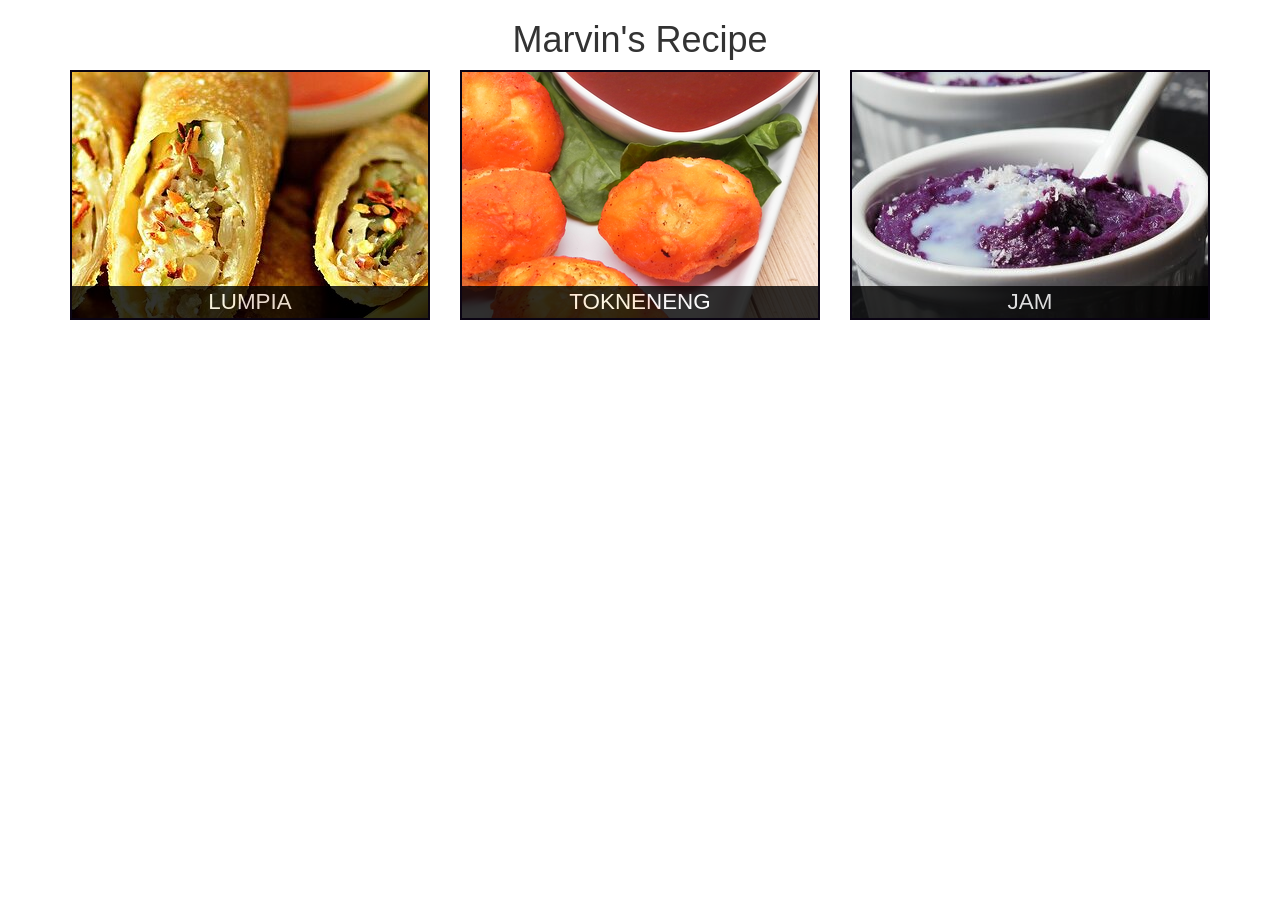
<file: index.html>
<!DOCTYPE html>
<html lang="en">
<head>
    <meta charset="UTF-8">
    <meta http-equiv="X-UA-Compatible" content="IE=edge">
    <meta name="viewport" content="width=device-width, initial-scale=1.0">
    <title>Odin Recipes</title>
    <link rel="stylesheet" href="css/styles.css">
    <link rel="stylesheet" href="css/bootstrap.min.css">
</head>
<body>
    <h1>Marvin's Recipe</h1>
    <div id="main-content" class="container">
        <div id="home-tiles" class="row">
            <div class="col-md-4 col-sm-6 col-xs-12">
                <a href="recipes/lumpia.html"><div id="lumpia-tile"><span>Lumpia</span></div></a>
            </div>
            <div class="col-md-4 col-sm-6 col-xs-12">
                <a href="recipes/tokneneng.html"><div id="tokneneng-tile"><span>Tokneneng</span></div></a>
            </div>
            <div class="col-md-4 col-sm-12 col-xs-12">
                <a href="recipes/jam.html"><div id="jam-tile"><span>Jam</span></div></a>
            </div>
        </div>
    </div>
    
</body>
</html>
</file>
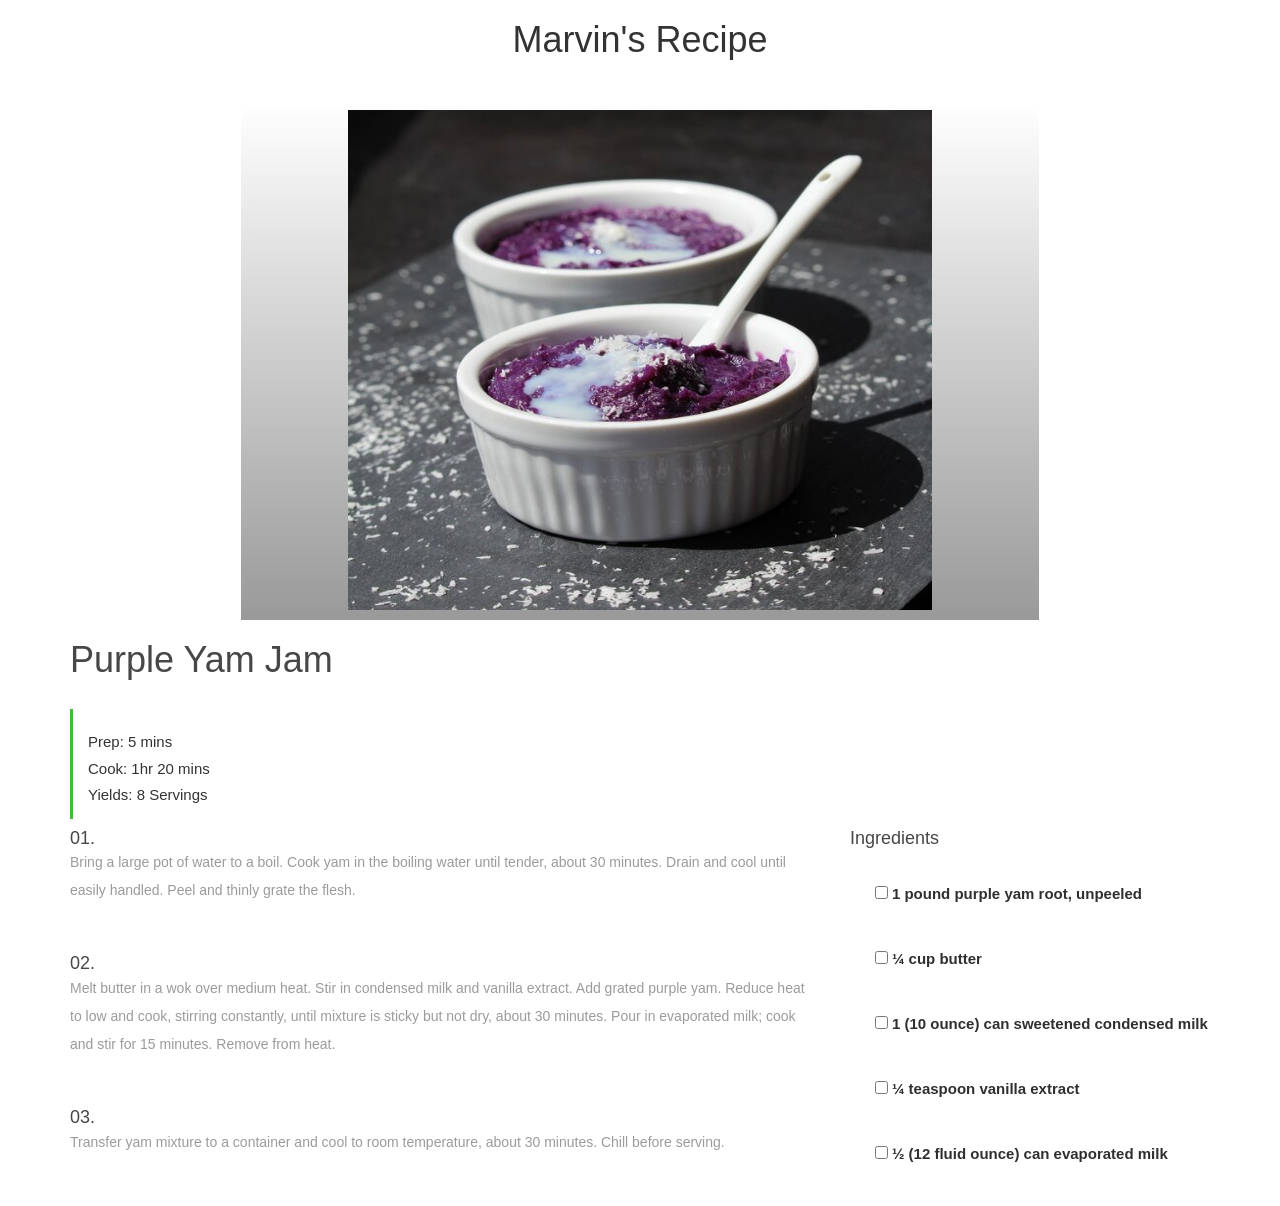
<file: recipes/jam.html>
<!DOCTYPE html>
<html lang="en">
<head>
    <meta charset="UTF-8">
    <meta http-equiv="X-UA-Compatible" content="IE=edge">
    <meta name="viewport" content="width=device-width, initial-scale=1.0">
    <title>Odin Recipes</title>
    <link rel="stylesheet" href="../css/styles.css">
    <link rel="stylesheet" href="../css/bootstrap.min.css">
</head>
<body>
    <h1>Marvin's Recipe</h1>
    <div id="main-content" class="container">
        <div id="img-div">
            <img src="../images/yamjam.jfif" alt="Tasty Lumpia" id="image">
        </div>
    </div>
    
    <div class="receipe-post-area section-padding-80">
        <div class="receipe-content-area">
            <div class="container">
                <div class="row">
                    <div class="col-12 col-md-8">
                        <div class="receipe-headline my-5">
                            <h2>Purple Yam Jam</h2>
                            <div class="receipe-duration">
                                <h6>Prep: 5 mins</h6>
                                <h6>Cook: 1hr 20 mins</h6>
                                <h6>Yields: 8 Servings</h6>
                            </div>
                        </div>
                    </div>
                </div>
                
                <div class="row">
                    <div class="col-12 col-lg-8">
                        <!-- Single Preparation Step -->
                        <div class="single-preparation-step d-flex">
                            <h4>01.</h4>
                            <p>Bring a large pot of water to a boil. Cook yam in the boiling water until tender, about 30 minutes. Drain and cool until easily handled. Peel and thinly grate the flesh.</p>
                        </div>
                        <!-- Single Preparation Step -->
                        <div class="single-preparation-step d-flex">
                            <h4>02.</h4>
                            <p>Melt butter in a wok over medium heat. Stir in condensed milk and vanilla extract. Add grated purple yam. Reduce heat to low and cook, stirring constantly, until mixture is sticky but not dry, about 30 minutes. Pour in evaporated milk; cook and stir for 15 minutes. Remove from heat.</p>
                        </div>
                        <!-- Single Preparation Step -->
                        <div class="single-preparation-step d-flex">
                            <h4>03.</h4>
                            <p>Transfer yam mixture to a container and cool to room temperature, about 30 minutes. Chill before serving.</p>
                        </div>
                    </div>

                    <!-- Ingredients -->
                    <div class="col-12 col-lg-4">
                        <div class="ingredients">
                            <h4>Ingredients</h4>

                            <!-- Custom Checkbox -->
                            <div class="custom-control custom-checkbox">
                                <input type="checkbox" class="custom-control-input" id="customCheck1">
                                <label class="custom-control-label" for="customCheck1">1 pound purple yam root, unpeeled</label>
                            </div>

                            <!-- Custom Checkbox -->
                            <div class="custom-control custom-checkbox">
                                <input type="checkbox" class="custom-control-input" id="customCheck2">
                                <label class="custom-control-label" for="customCheck2">¼ cup butter</label>
                            </div>

                            <!-- Custom Checkbox -->
                            <div class="custom-control custom-checkbox">
                                <input type="checkbox" class="custom-control-input" id="customCheck3">
                                <label class="custom-control-label" for="customCheck3">1 (10 ounce) can sweetened condensed milk</label>
                            </div>

                            <!-- Custom Checkbox -->
                            <div class="custom-control custom-checkbox">
                                <input type="checkbox" class="custom-control-input" id="customCheck4">
                                <label class="custom-control-label" for="customCheck4">¼ teaspoon vanilla extract</label>
                            </div>

                            <!-- Custom Checkbox -->
                            <div class="custom-control custom-checkbox">
                                <input type="checkbox" class="custom-control-input" id="customCheck5">
                                <label class="custom-control-label" for="customCheck5">½ (12 fluid ounce) can evaporated milk</label>
                            </div>
                        </div>
                    </div>
                </div>
            </div>
        </div>
    </div>
        
</body>
</html>
</file>
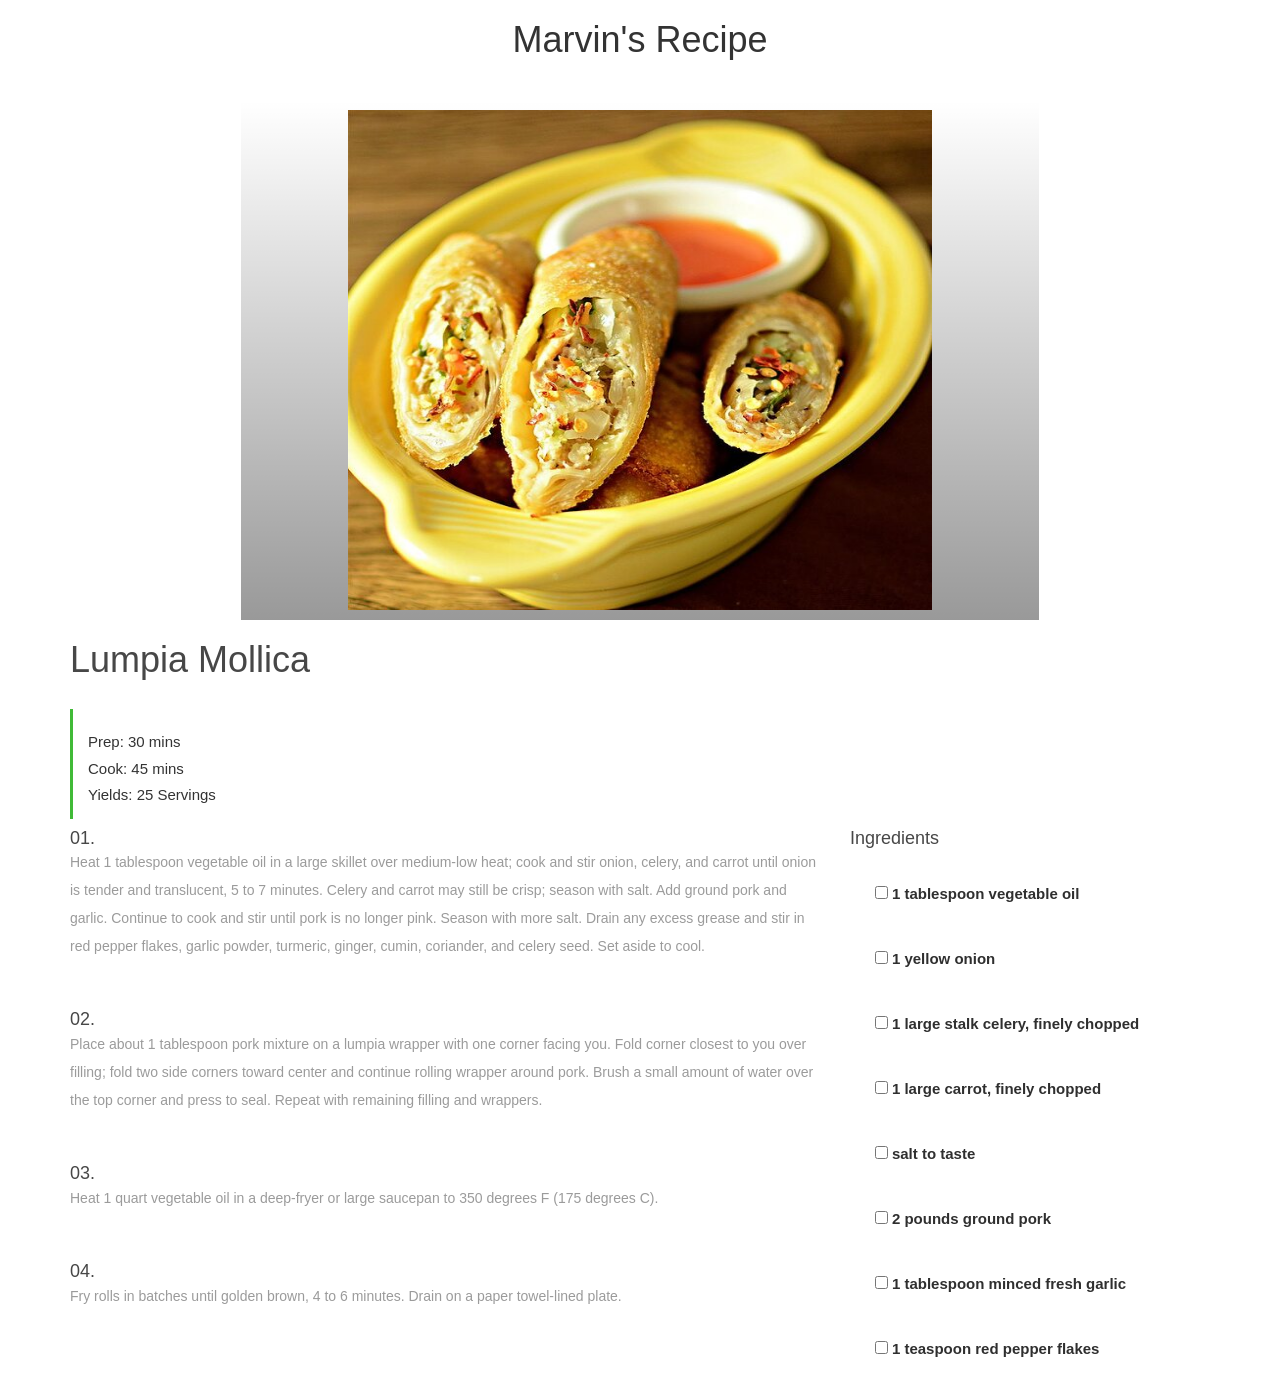
<file: recipes/lumpia.html>
<!DOCTYPE html>
<html lang="en">
<head>
    <meta charset="UTF-8">
    <meta http-equiv="X-UA-Compatible" content="IE=edge">
    <meta name="viewport" content="width=device-width, initial-scale=1.0">
    <title>Odin Recipes</title>
    <link rel="stylesheet" href="../css/styles.css">
    <link rel="stylesheet" href="../css/bootstrap.min.css">
</head>
<body>
    <h1>Marvin's Recipe</h1>
    <div id="main-content" class="container">
        <div id="img-div">
            <img src="../images/lumpia.jfif" alt="Tasty Lumpia" id="image">
        </div>
    </div>
    
    <div class="receipe-post-area section-padding-80">
        <div class="receipe-content-area">
            <div class="container">
                <div class="row">
                    <div class="col-12 col-md-8">
                        <div class="receipe-headline my-5">
                            <h2>Lumpia Mollica</h2>
                            <div class="receipe-duration">
                                <h6>Prep: 30 mins</h6>
                                <h6>Cook: 45 mins</h6>
                                <h6>Yields: 25 Servings</h6>
                            </div>
                        </div>
                    </div>
                </div>
                
                <div class="row">
                    <div class="col-12 col-lg-8">
                        <!-- Single Preparation Step -->
                        <div class="single-preparation-step d-flex">
                            <h4>01.</h4>
                            <p>Heat 1 tablespoon vegetable oil in a large skillet over medium-low heat; cook and stir onion, celery, and carrot until onion is tender and translucent, 5 to 7 minutes. Celery and carrot may still be crisp; season with salt. Add ground pork and garlic. Continue to cook and stir until pork is no longer pink. Season with more salt. Drain any excess grease and stir in red pepper flakes, garlic powder, turmeric, ginger, cumin, coriander, and celery seed. Set aside to cool.</p>
                        </div>
                        <!-- Single Preparation Step -->
                        <div class="single-preparation-step d-flex">
                            <h4>02.</h4>
                            <p>Place about 1 tablespoon pork mixture on a lumpia wrapper with one corner facing you. Fold corner closest to you over filling; fold two side corners toward center and continue rolling wrapper around pork. Brush a small amount of water over the top corner and press to seal. Repeat with remaining filling and wrappers.</p>
                        </div>
                        <!-- Single Preparation Step -->
                        <div class="single-preparation-step d-flex">
                            <h4>03.</h4>
                            <p>Heat 1 quart vegetable oil in a deep-fryer or large saucepan to 350 degrees F (175 degrees C).</p>
                        </div>
                        <!-- Single Preparation Step -->
                        <div class="single-preparation-step d-flex">
                            <h4>04.</h4>
                            <p>Fry rolls in batches until golden brown, 4 to 6 minutes. Drain on a paper towel-lined plate.</p>
                        </div>
                    </div>

                    <!-- Ingredients -->
                    <div class="col-12 col-lg-4">
                        <div class="ingredients">
                            <h4>Ingredients</h4>

                            <!-- Custom Checkbox -->
                            <div class="custom-control custom-checkbox">
                                <input type="checkbox" class="custom-control-input" id="customCheck1">
                                <label class="custom-control-label" for="customCheck1">1 tablespoon vegetable oil</label>
                            </div>

                            <!-- Custom Checkbox -->
                            <div class="custom-control custom-checkbox">
                                <input type="checkbox" class="custom-control-input" id="customCheck2">
                                <label class="custom-control-label" for="customCheck2">1 yellow onion</label>
                            </div>

                            <!-- Custom Checkbox -->
                            <div class="custom-control custom-checkbox">
                                <input type="checkbox" class="custom-control-input" id="customCheck3">
                                <label class="custom-control-label" for="customCheck3">1 large stalk celery, finely chopped</label>
                            </div>

                            <!-- Custom Checkbox -->
                            <div class="custom-control custom-checkbox">
                                <input type="checkbox" class="custom-control-input" id="customCheck4">
                                <label class="custom-control-label" for="customCheck4">1 large carrot, finely chopped</label>
                            </div>

                            <!-- Custom Checkbox -->
                            <div class="custom-control custom-checkbox">
                                <input type="checkbox" class="custom-control-input" id="customCheck5">
                                <label class="custom-control-label" for="customCheck5">salt to taste</label>
                            </div>

                            <!-- Custom Checkbox -->
                            <div class="custom-control custom-checkbox">
                                <input type="checkbox" class="custom-control-input" id="customCheck6">
                                <label class="custom-control-label" for="customCheck6">2 pounds ground pork</label>
                            </div>

                            <!-- Custom Checkbox -->
                            <div class="custom-control custom-checkbox">
                                <input type="checkbox" class="custom-control-input" id="customCheck7">
                                <label class="custom-control-label" for="customCheck7">1 tablespoon minced fresh garlic</label>
                            </div>

                            <!-- Custom Checkbox -->
                            <div class="custom-control custom-checkbox">
                                <input type="checkbox" class="custom-control-input" id="customCheck8">
                                <label class="custom-control-label" for="customCheck8">1 teaspoon red pepper flakes</label>
                            </div>
                        </div>
                    </div>
                </div>
            </div>
        </div>
    </div>
        

</body>
</html>
</file>
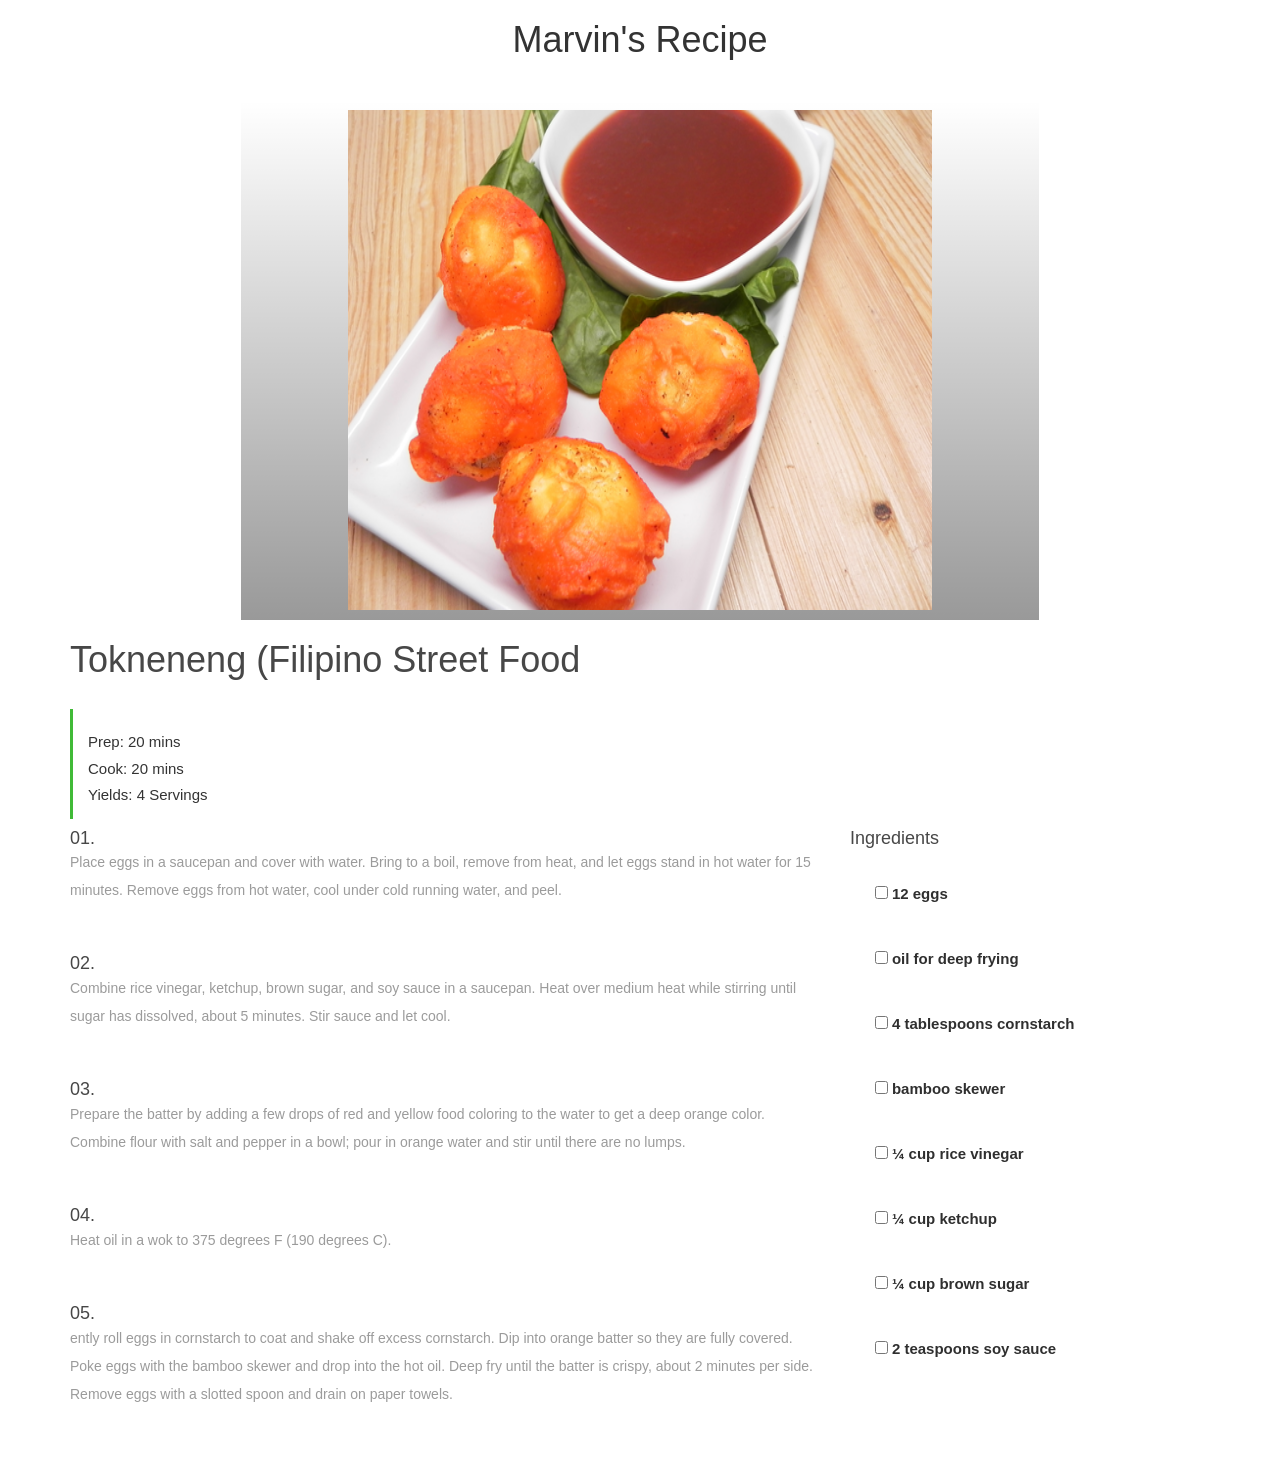
<file: recipes/tokneneng.html>
<!DOCTYPE html>
<html lang="en">
<head>
    <meta charset="UTF-8">
    <meta http-equiv="X-UA-Compatible" content="IE=edge">
    <meta name="viewport" content="width=device-width, initial-scale=1.0">
    <title>Odin Recipes</title>
    <link rel="stylesheet" href="../css/styles.css">
    <link rel="stylesheet" href="../css/bootstrap.min.css">
</head>
<body>
    <h1>Marvin's Recipe</h1>
    <div id="main-content" class="container">
        <div id="img-div">
            <img src="../images/tokneneng.bmp" alt="Tasty Lumpia" id="image">
        </div>
    </div>
    
    <div class="receipe-post-area section-padding-80">
        <div class="receipe-content-area">
            <div class="container">
                <div class="row">
                    <div class="col-12 col-md-8">
                        <div class="receipe-headline my-5">
                            <h2>Tokneneng (Filipino Street Food</h2>
                            <div class="receipe-duration">
                                <h6>Prep: 20 mins</h6>
                                <h6>Cook: 20 mins</h6>
                                <h6>Yields: 4 Servings</h6>
                            </div>
                        </div>
                    </div>
                </div>
                
                <div class="row">
                    <div class="col-12 col-lg-8">
                        <!-- Single Preparation Step -->
                        <div class="single-preparation-step d-flex">
                            <h4>01.</h4>
                            <p>Place eggs in a saucepan and cover with water. Bring to a boil, remove from heat, and let eggs stand in hot water for 15 minutes. Remove eggs from hot water, cool under cold running water, and peel.</p>
                        </div>
                        <!-- Single Preparation Step -->
                        <div class="single-preparation-step d-flex">
                            <h4>02.</h4>
                            <p>Combine rice vinegar, ketchup, brown sugar, and soy sauce in a saucepan. Heat over medium heat while stirring until sugar has dissolved, about 5 minutes. Stir sauce and let cool.</p>
                        </div>
                        <!-- Single Preparation Step -->
                        <div class="single-preparation-step d-flex">
                            <h4>03.</h4>
                            <p>Prepare the batter by adding a few drops of red and yellow food coloring to the water to get a deep orange color. Combine flour with salt and pepper in a bowl; pour in orange water and stir until there are no lumps.</p>
                        </div>
                        <!-- Single Preparation Step -->
                        <div class="single-preparation-step d-flex">
                            <h4>04.</h4>
                            <p>Heat oil in a wok to 375 degrees F (190 degrees C).</p>
                        </div>
                        <!-- Single Preparation Step -->
                        <div class="single-preparation-step d-flex">
                            <h4>05.</h4>
                            <p>ently roll eggs in cornstarch to coat and shake off excess cornstarch. Dip into orange batter so they are fully covered. Poke eggs with the bamboo skewer and drop into the hot oil. Deep fry until the batter is crispy, about 2 minutes per side. Remove eggs with a slotted spoon and drain on paper towels.</p>
                        </div>
                    </div>

                    <!-- Ingredients -->
                    <div class="col-12 col-lg-4">
                        <div class="ingredients">
                            <h4>Ingredients</h4>

                            <!-- Custom Checkbox -->
                            <div class="custom-control custom-checkbox">
                                <input type="checkbox" class="custom-control-input" id="customCheck1">
                                <label class="custom-control-label" for="customCheck1">12 eggs</label>
                            </div>

                            <!-- Custom Checkbox -->
                            <div class="custom-control custom-checkbox">
                                <input type="checkbox" class="custom-control-input" id="customCheck2">
                                <label class="custom-control-label" for="customCheck2">oil for deep frying</label>
                            </div>

                            <!-- Custom Checkbox -->
                            <div class="custom-control custom-checkbox">
                                <input type="checkbox" class="custom-control-input" id="customCheck3">
                                <label class="custom-control-label" for="customCheck3">4 tablespoons cornstarch</label>
                            </div>

                            <!-- Custom Checkbox -->
                            <div class="custom-control custom-checkbox">
                                <input type="checkbox" class="custom-control-input" id="customCheck4">
                                <label class="custom-control-label" for="customCheck4">bamboo skewer</label>
                            </div>

                            <!-- Custom Checkbox -->
                            <div class="custom-control custom-checkbox">
                                <input type="checkbox" class="custom-control-input" id="customCheck5">
                                <label class="custom-control-label" for="customCheck5">¼ cup rice vinegar</label>
                            </div>

                            <!-- Custom Checkbox -->
                            <div class="custom-control custom-checkbox">
                                <input type="checkbox" class="custom-control-input" id="customCheck6">
                                <label class="custom-control-label" for="customCheck6">¼ cup ketchup</label>
                            </div>

                            <!-- Custom Checkbox -->
                            <div class="custom-control custom-checkbox">
                                <input type="checkbox" class="custom-control-input" id="customCheck7">
                                <label class="custom-control-label" for="customCheck7">¼ cup brown sugar</label>
                            </div>

                            <!-- Custom Checkbox -->
                            <div class="custom-control custom-checkbox">
                                <input type="checkbox" class="custom-control-input" id="customCheck8">
                                <label class="custom-control-label" for="customCheck8">2 teaspoons soy sauce</label>
                            </div>
                        </div>
                    </div>
                </div>
            </div>
        </div>
    </div>
        
</body>
</html>
</file>
<file: css/styles.css>
@import url("https://fonts.googleapis.com/css?family=Open+Sans:300,300i,400,400i,600,600i,700,700i,800,800i");

* {
    margin: 0;
    padding: 0; 
}
  
body {
    font-family: "Open Sans", sans-serif;
    font-size: 14px; 
}
  
h1,
h2,
h3,
h4,
h5,
h6 {
  color: #000000;
  line-height: 1.3;
  font-weight: 600; 
}

p {
  color: #9b9b9b;
  font-size: 14px;
  line-height: 2;
  font-weight: 400; 
}
/** Home Page **/

.container .jumbotron{
    box-shadow: 0 0 50px #3F0C1F;
    border: 2px solid #3F0C1F;
    padding-top: 10px;
    margin-top: 50px;
}


h1 {
    text-align: center;
}

#lumpia-tile, #tokneneng-tile, #jam-tile {
    height: 250px;
    width: 100%;
    margin-bottom: 15px;
    position: relative;
    border: 2px solid #0a0413;
    overflow: hidden;
}

#lumpia-tile span, #tokneneng-tile span, #jam-tile span{
    position: absolute;
    bottom: 0;
    right: 0;
    width: 100%;
    text-align: center;
    font-size: 1.6em;
    text-transform: uppercase;
    background-color: #000;
    color: #fff;
    opacity: .8;
}

#lumpia-tile:hover, #tokneneng-tile:hover, #jam-tile:hover{
    box-shadow: 0 1px 5px 1px #4e0606;
}

#lumpia-tile {
    background: url('../images/lumpia.jfif') no-repeat;
    background-position: center;
}

#tokneneng-tile {
    background: url('../images/tokneneng.bmp') no-repeat;
    background-position: center;
}

#jam-tile {
    background: url('../images/yamjam.jfif') no-repeat;
    background-position: center;
}

/** End of Home Page **/

/** RECIPE PAGES **/

#img-div {
    background: 
      linear-gradient(
        to bottom,
        rgba(3, 0, 0, 0),
        rgba(0, 0, 0, 0.4)
      );
    margin-top: 30px;
    
    padding: 10px;
    margin-left: 15%;
    margin-right: 15%;
    position: relative;
    overflow: hidden;
}

#image {
    display: block;
    margin-left: auto;
    margin-right: auto;
    height: 500px;
    width: 75%;
}

.receipe-headline span {
    font-size: 14px;
    display: block;
    color: #a4a4a4;
    margin-bottom: 0; 
}

.receipe-headline h2 {
    font-size: 36px;
    color: #474747;
    margin-bottom: 30px; 
}

.receipe-headline .receipe-duration {
    border-left: 3px solid #40ba37;
    padding: 15px; 
}

 .receipe-headline .receipe-duration h6 {
   font-size: 15px;
   margin-bottom: 5px; 
}

.receipe-headline .receipe-duration h6:last-child {
     margin-bottom: 0; 
}
 
.receipe-ratings .ratings {
  margin-bottom: 30px; 
}

.receipe-ratings i {
  font-size: 18px;
  color: #fbb710;
  padding: 0 3px; 
}

.single-preparation-step {
  position: relative;
  z-index: 1;
  margin-bottom: 50px; 
}

.single-preparation-step h4 {
    color: #474747;
    -webkit-box-flex: 0;
    -ms-flex: 0 0 60px;
    flex: 0 0 60px;
    max-width: 60px;
    width: 60px;
    margin-bottom: 0; 
}

.ingredients h4 {
  color: #474747;
  margin-bottom: 30px; 
}

.ingredients .custom-checkbox .custom-control-label::before {
  border-radius: 0; 
}

.ingredients .custom-control-label::before {
  width: 30px;
  height: 30px;
  background-color: #f3f5f8; 
}

.ingredients .custom-control {
  padding-left: 2.5rem;
  margin-bottom: 30px;
  min-height: 35px; 
}
.ingredients .custom-control-label {
  margin-bottom: 0;
  padding-top: 5px;
  font-size: 15px;
  font-weight: 600;
  color: #2f2f2f; 
}
</file>
